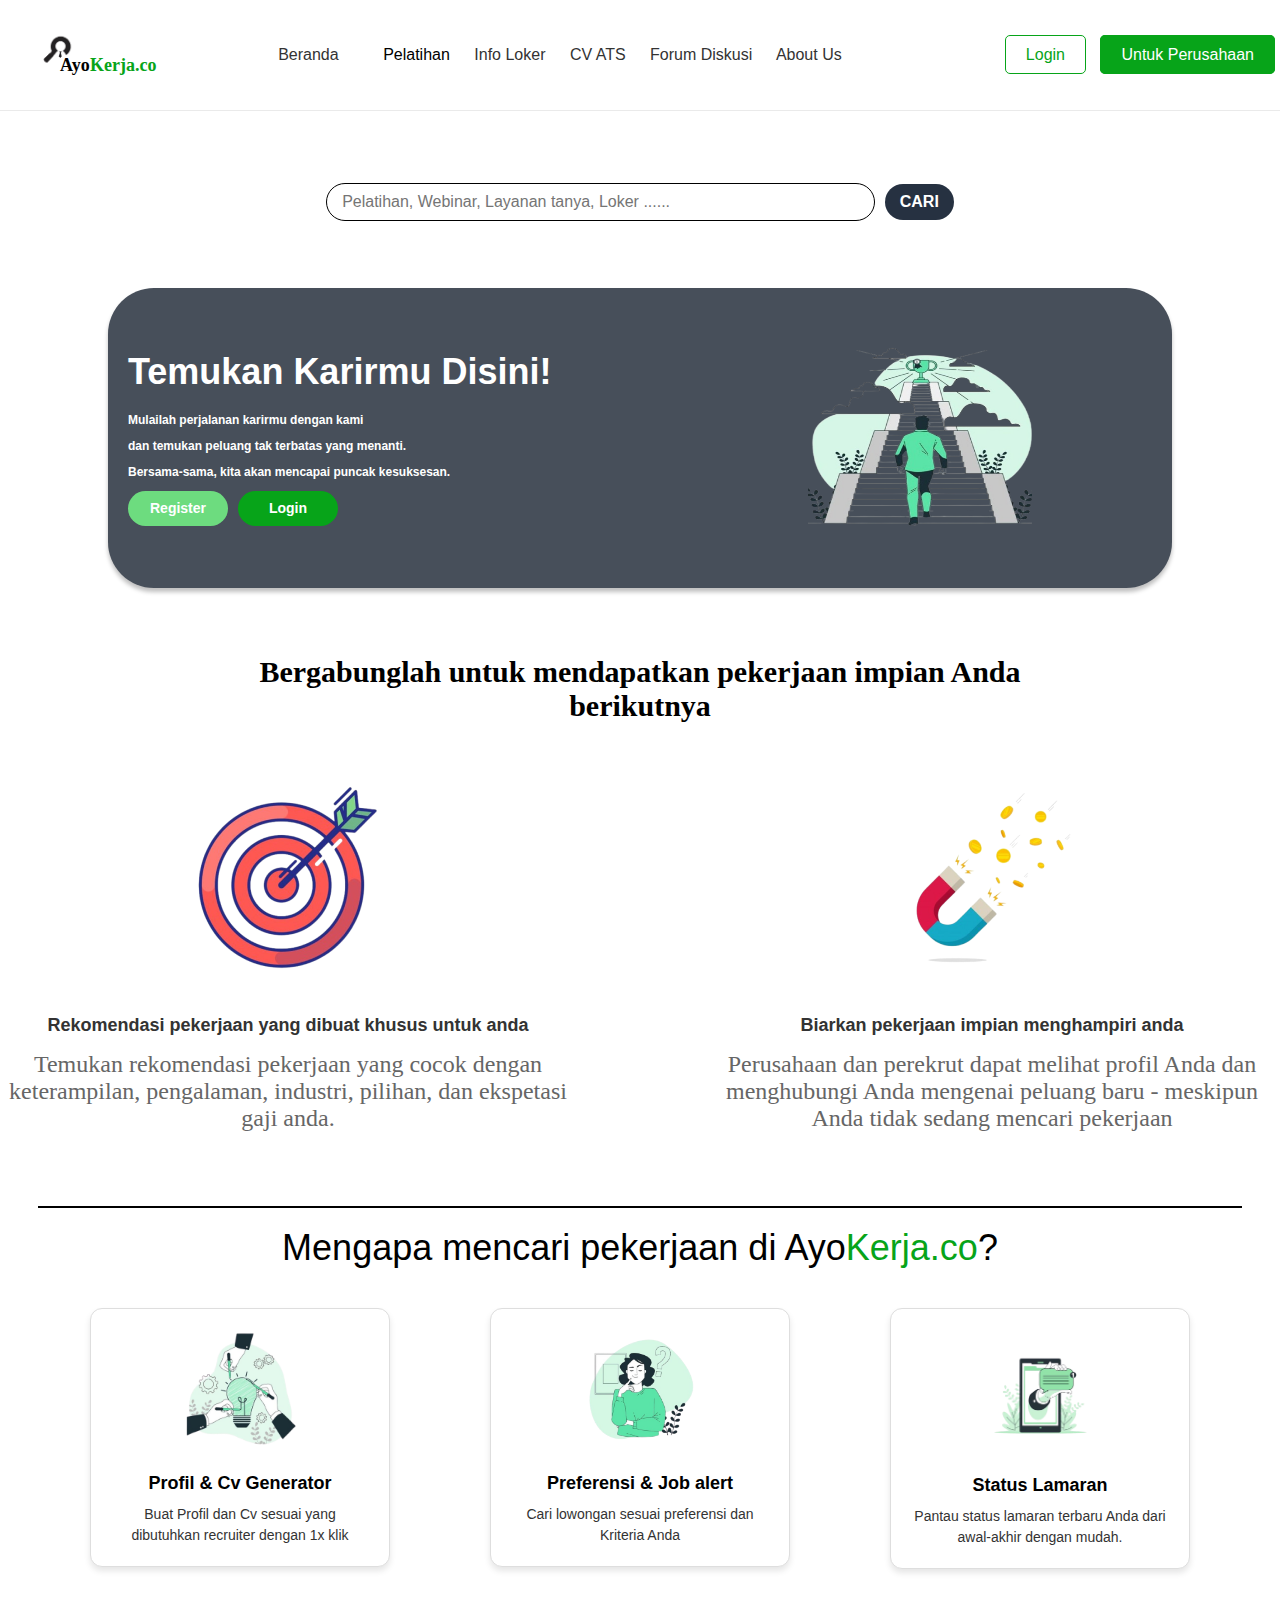
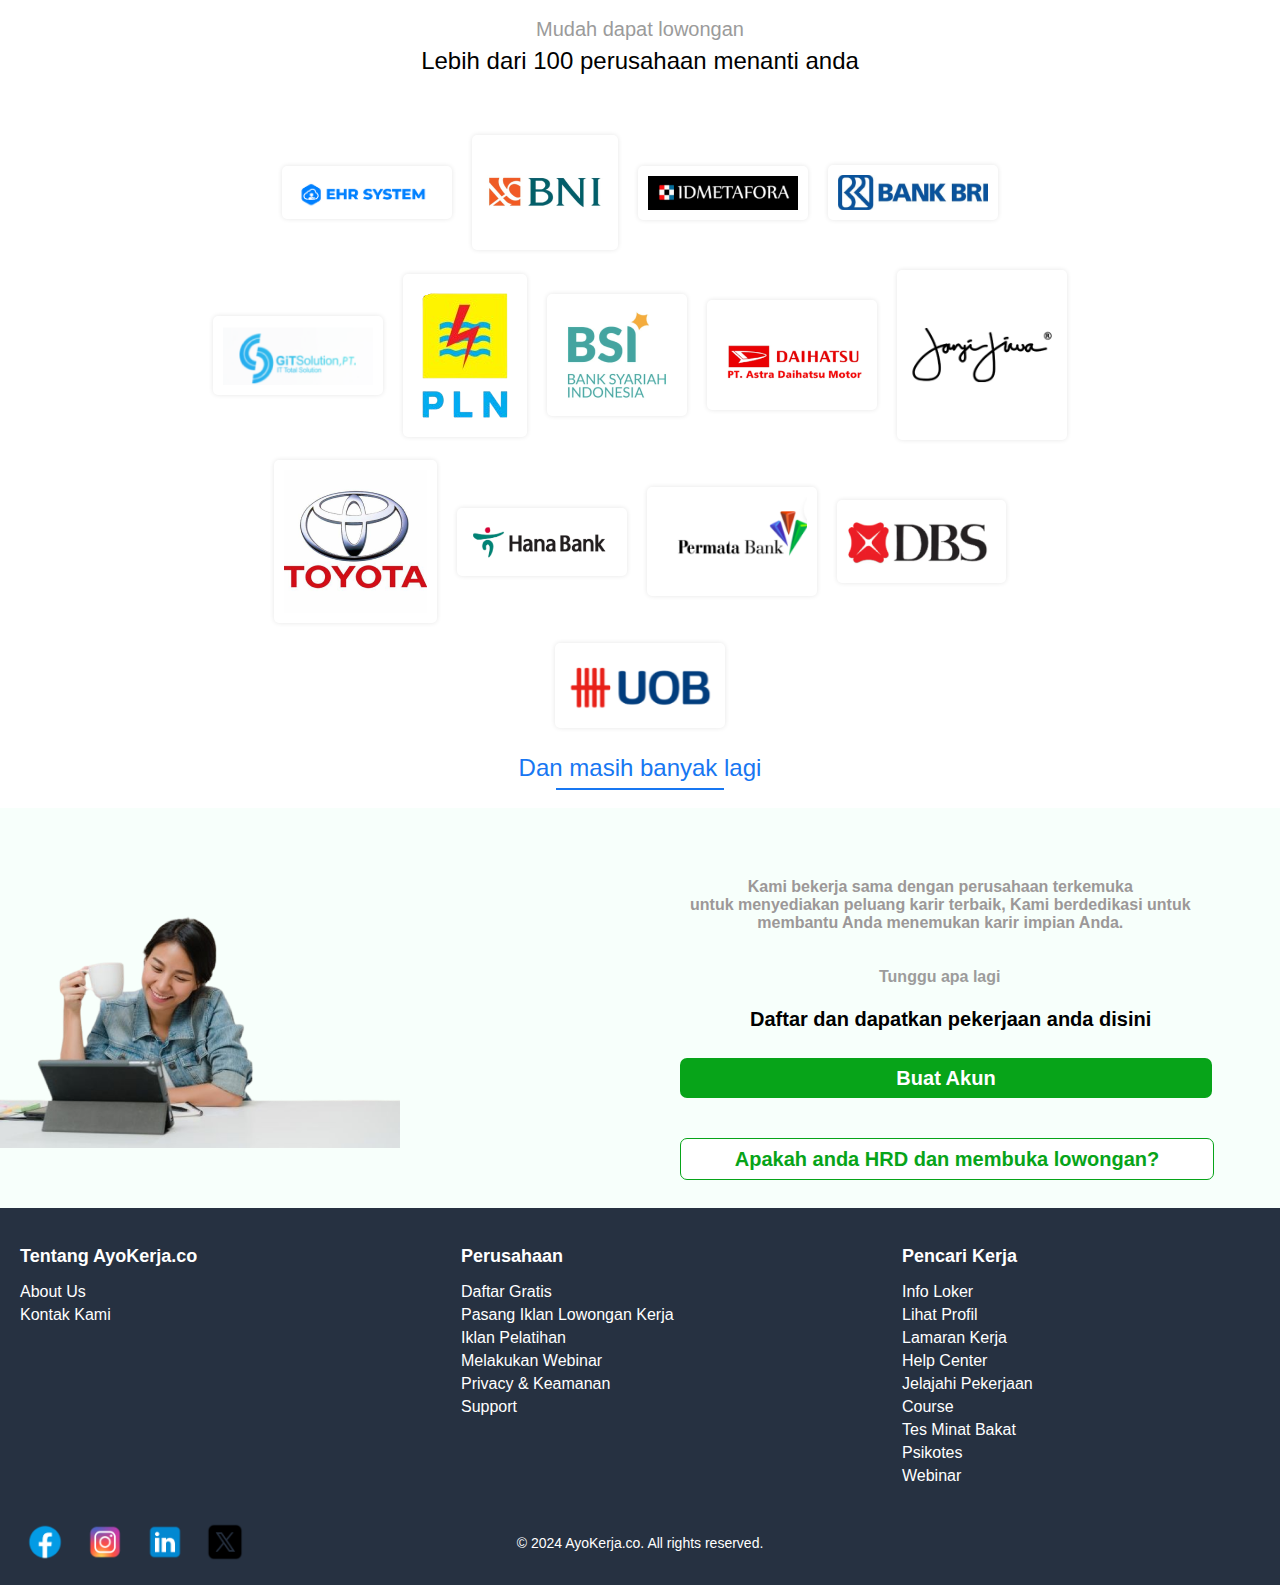
<file: index.html>
<!DOCTYPE html>
<html lang="en">
<head>
    <meta charset="UTF-8">
    <meta name="viewport" content="width=device-width, initial-scale=1.0">
    <title>AyoKerja.co</title>
    <link rel="stylesheet" href="styles.css">
</head>
<body>
    <!-- Navigation Bar -->
    <nav class="navbar">
        <div class="container">
            <div class="logo-container">
                <img class="logo-image" src="./images/logo.png" />
                <div class="logo-text">
                    <div class="text-a">Ayo</div>
                    <div class="text-b">Kerja.co</div>
                </div>
            </div>                                    
            <div class="nav-links">
                <a href="#">Beranda</a>

                <!-- Dropdown for Pelatihan -->
                <div class="dropdown">
                    <button class="dropbtn">Pelatihan</button>
                    <div class="dropdown-content">
                        <a href="#">Course</a>
                        <a href="#">Webinar</a>
                        <a href="#">Psikotes</a>
                        <a href="#">Tes Minat Bakat</a>
                    </div>
                </div>
                
                <a href="#">Info Loker</a>
                <a href="#">CV ATS</a>
                <a href="#">Forum Diskusi</a>
                <a href="#">About Us</a>
            </div>
            <div class="auth-buttons">
                <a href="./login/login.html" class="login-btn">Login</a>
                <a href="#" class="signup-btn">Untuk Perusahaan</a>
            </div>
        </div>
    </nav>
    <br>
    <br>
    <br>
    <br>
    <div class="search-container">
        <input type="text" class="search-box" placeholder="Pelatihan, Webinar, Layanan tanya, Loker ......">
        <button class="search-button">CARI</button>
    </div>           
    <!-- Career Section -->
    <div class="career-section">
        <div class="background">
            <div class="text-content">
                <h1>Temukan Karirmu Disini!</h1>
                <p>Mulailah perjalanan karirmu dengan kami</p>
                <p>dan temukan peluang tak terbatas yang menanti.</p>
                <p>Bersama-sama, kita akan mencapai puncak kesuksesan.</p>
                <div class="buttons-container">
                    <a href="#" class="register-button">Register</a>
                    <a href="#" class="login-button">Login</a>
                </div>
            </div>
            <img src="./images/orangnaik.png" class="side-image" alt="Image description">
        </div>
    </div>
    
    <div style="text-align: center; color: black; font-size: 30px; font-family: Inter; font-weight: 700; word-wrap: break-word">Bergabunglah untuk mendapatkan pekerjaan impian Anda <br/>berikutnya</div>
    
    <!-- Features Section -->
    <section class="features">
        <div class="container">
            <div class="feature-item">
                <img src="./images/panah.png" alt="Target">
                <h2>Rekomendasi pekerjaan yang dibuat khusus untuk anda</h2>
                <p>Temukan rekomendasi pekerjaan yang cocok dengan keterampilan, pengalaman, industri, pilihan, dan ekspetasi gaji anda.</p>
            </div>
            <div class="feature-item">
                <img src="./images/magnet.png" alt="Feature">
                <h2>Biarkan pekerjaan impian menghampiri anda</h2>
                <p>Perusahaan dan perekrut dapat melihat profil Anda dan menghubungi Anda mengenai peluang baru - meskipun Anda tidak sedang mencari pekerjaan</p>
            </div>
        </div>
    </section>

    <div style="width: 1202px; height: 0px; border: 1px black solid; margin: 0 auto;"></div>
    <br>
    <div class="text-container">
        <div class="text-part-1">Mengapa mencari pekerjaan di Ayo </div>
        <div class="text-part-2">Kerja.co</div>
        <div class="text-part-3">?</div>
    </div>
    <br>
    <div class="cards-container">
        <div class="card">
            <img class="card-image" src="./images/lampu.png" alt="Profil & Cv Generator" />
            <div class="card-title">Profil & Cv Generator</div>
            <div class="card-text">Buat Profil dan Cv sesuai yang dibutuhkan recruiter dengan 1x klik</div>
        </div>
        <div class="card">
            <img class="card-image" src="./images/orang nanya.png" alt="Preferensi & Job alert" />
            <div class="card-title">Preferensi & Job alert</div>
            <div class="card-text">Cari lowongan sesuai preferensi dan Kriteria Anda</div>
        </div>
        <div class="card">
            <img class="card-image" src="./images/hp.png" alt="Status Lamaran" />
            <div class="card-title">Status Lamaran</div>
            <div class="card-text">Pantau status lamaran terbaru Anda dari awal-akhir dengan mudah.</div>
        </div>
    </div>
    <br>
    <div class="container2">
        <div class="text11">Mudah dapat lowongan</div>
        <div class="text22">Lebih dari 100 perusahaan menanti anda</div>
    </div>
    <br>
    <div class="image-container">
        <img class="image1" src="./images/fotoperusahaan/ehr.png" alt="Image 1" />
        <img class="image2" src="./images/fotoperusahaan/bni.png" alt="Image 2" />
        <img class="image3" src="./images/fotoperusahaan/meta.png" alt="Image 3" />
        <img class="image4" src="./images/fotoperusahaan/bri.png" alt="Image 4" />
        <img class="image5" src="./images/fotoperusahaan/git.png" alt="Image 5" />
        <img class="image6" src="./images/fotoperusahaan/pln.png" alt="Image 6" />
        <img class="image7" src="./images/fotoperusahaan/bsi.png" alt="Image 7" />
        <img class="image8" src="./images/fotoperusahaan/daihatsu.png" alt="Image 8" />
        <img class="image9" src="./images/fotoperusahaan/Janji-Jiwa-Logo.png" alt="Image 9" />
        <img class="image10" src="./images/fotoperusahaan/toyota.png" alt="Image 10" />
        <img class="image11" src="./images/fotoperusahaan/hanabank.png" alt="Image 11" />
        <img class="image12" src="./images/fotoperusahaan/permatabank.png" alt="Image 12" />
        <img class="image13" src="./images/fotoperusahaan/dbs.png" alt="Image 13" />
        <img class="image14" src="./images/fotoperusahaan/uob.png" alt="Image 14" />
    </div>

    <div class="centered-text">
        Dan masih banyak lagi
    </div>
    <div class="centered-divider"></div>
    <br>    
    <div class="container12">
        <div class="background2"></div>
        <div class="text-small">Tunggu apa lagi</div>
        <div class="text-large">Daftar dan dapatkan pekerjaan anda disini</div>
        <img class="image" src="./images/orangngopi.png" />
        <div class="button-green">
          <a href="#" class="btn-text-white">Buat Akun</a>
        </div>
        <div class="button-white">
          <a href="#" class="btn-text-green">Apakah anda HRD dan membuka lowongan?</a>
        </div>
        <div class="text-center">
          Kami bekerja sama dengan perusahaan terkemuka <br />
          untuk menyediakan peluang karir terbaik, Kami berdedikasi untuk <br />
          membantu Anda menemukan karir impian Anda.
        </div>
    </div>
    <footer>
        <div class="footer-content">
            <div class="footer-section">
                <h3 class="footer-header">Tentang AyoKerja.co</h3>
                <ul class="footer-menu">
                    <li><a href="#">About Us</a></li>
                    <li><a href="#">Kontak Kami</a></li>
                </ul>
            </div>
            <div class="footer-section">
                <h3 class="footer-header">Perusahaan</h3>
                <ul class="footer-menu">
                    <li><a href="#">Daftar Gratis</a></li>
                    <li><a href="#">Pasang Iklan Lowongan Kerja</a></li>
                    <li><a href="#">Iklan Pelatihan</a></li>
                    <li><a href="#">Melakukan Webinar</a></li>
                    <li><a href="#">Privacy & Keamanan</a></li>
                    <li><a href="#">Support</a></li>
                </ul>
            </div>
            <div class="footer-section">
                <h3 class="footer-header">Pencari Kerja</h3>
                <ul class="footer-menu">
                    <li><a href="#">Info Loker</a></li>
                    <li><a href="#">Lihat Profil</a></li>
                    <li><a href="#">Lamaran Kerja</a></li>
                    <li><a href="#">Help Center</a></li>
                    <li><a href="#">Jelajahi Pekerjaan</a></li>
                    <li><a href="#">Course</a></li>
                    <li><a href="#">Tes Minat Bakat</a></li>
                    <li><a href="#">Psikotes</a></li>
                    <li><a href="#">Webinar</a></li>
                </ul>
            </div>
        </div>
        <div class="footer-bottom">
            <p>&copy; 2024 AyoKerja.co. All rights reserved.</p>
            <div class="social-icons">
                <a href="https://id-id.facebook.com/"><img src="./images/sosmed/fb.png" alt="Social Media 1" class="icon"></a>
                <a href="https://www.instagram.com/"><img src="./images/sosmed/ig.png" alt="Social Media 2" class="icon"></a>
                <a href="https://www.linkedin.com/"><img src="./images/sosmed/linkeidn.png" alt="Social Media 3" class="icon"></a>
                <a href="https://x.com/"><img src="./images/sosmed/x.png" alt="Social Media 3" class="icon"></a>
            </div>
        </div>
    </footer>
    </body>
    </html>
</file>
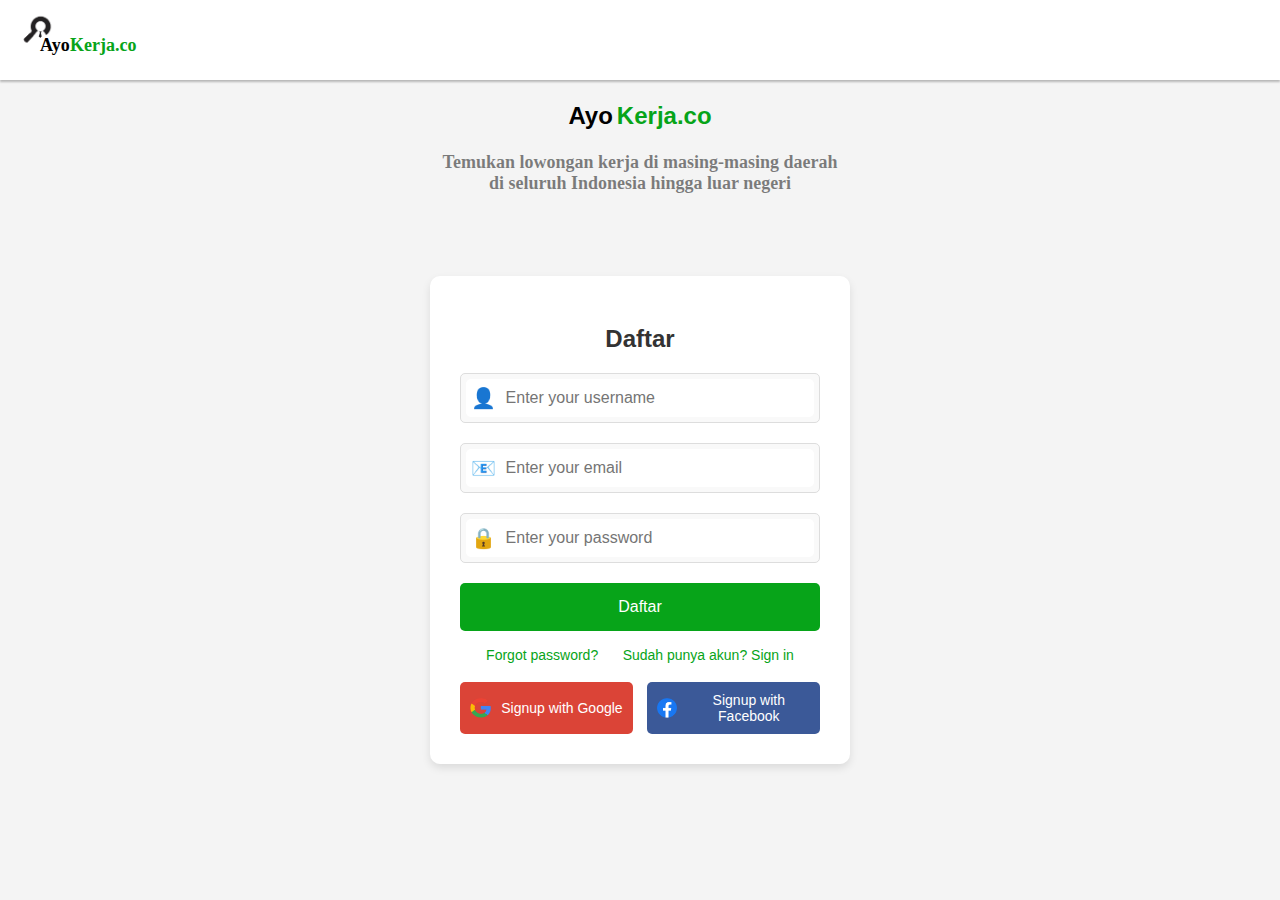
<file: daftar/daftar.html>
<!DOCTYPE html>
<html lang="en">
<head>
    <meta charset="UTF-8">
    <meta name="viewport" content="width=device-width, initial-scale=1.0">
    <title>Sign Up</title>
    <link rel="stylesheet" href="./daftar.css">
</head>
<body>
    <div class="header">
        <div class="logo-container">
            <img class="logo-image" src="../images/logo.png" alt="Logo"/>
            <div class="logo-text">
                <div class="text-a">Ayo</div>
                <div class="text-b">Kerja.co</div>
            </div>
        </div>   
    </div>
    
    <div class="text-container">
        <div class="text-item text-item-ayo">Ayo</div>
        <div class="text-item text-item-kerja">Kerja.co</div>
    </div>
    <div class="text-info">
        Temukan lowongan kerja di masing-masing daerah<br/>
        di seluruh Indonesia hingga luar negeri
    </div>
    <br>
    <br>
    <div class="container">
        <div class="box">
            <form action="/login" method="post">
                <h2>Daftar</h2>
                <div class="form-group">
                    <div class="input-container">
                        <span class="icon">👤</span>
                        <input type="text" id="username" name="username" placeholder="Enter your username" required>
                    </div>
                </div>
                
                <div class="form-group">
                    <div class="input-container">
                        <span class="icon">📧</span>
                        <input type="email" id="email" name="email" placeholder="Enter your email" required>
                    </div>
                </div>
                
                <div class="form-group">
                    <div class="input-container">
                        <span class="icon">🔒</span>
                        <input type="password" id="password" name="password" placeholder="Enter your password" required>
                    </div>
                </div>
                
                <button type="submit">Daftar</button>
                
                <div class="links">
                    <a href="#">Forgot password?</a>
                    <a href="../login/login.html">Sudah punya akun? Sign in</a>
                </div>
                <br>
                <!-- Social Login Buttons -->
                <div class="social-login">
                    <button class="social-btn google-btn">
                        <img src="../images/logososmed/google.png" alt="Google"> Signup with Google
                    </button>
                    <button class="social-btn facebook-btn">
                        <img src="../images/logososmed/facebook.png" alt="Facebook"> Signup with Facebook
                    </button>
                </div>
            </form>
        </div>
    </div>
</body>
</html>
</file>
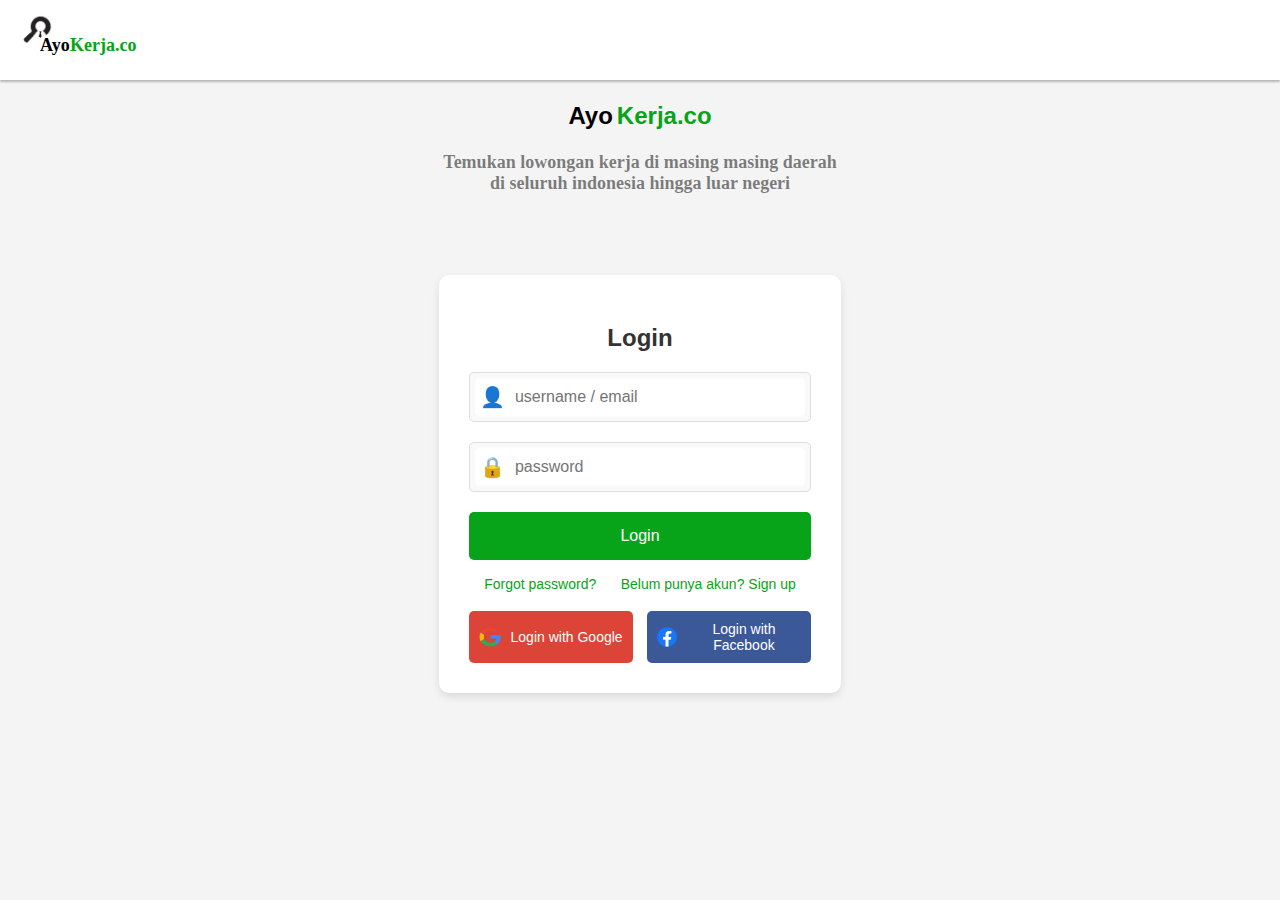
<file: login/login.html>
<!DOCTYPE html>
<html lang="en">
<head>
    <meta charset="UTF-8">
    <meta name="viewport" content="width=device-width, initial-scale=1.0">
    <title>Login</title>
    <link rel="stylesheet" href="./login.css">
</head>
<body>
    <div class="header">
        <div class="logo-container">
            <img class="logo-image" src="../images/logo.png" alt="Logo"/>
            <div class="logo-text">
                <div class="text-a">Ayo</div>
                <div class="text-b">Kerja.co</div>
            </div>
        </div>   
    </div>  
    
    <div class="text-container">
        <div class="text-item text-item-ayo">Ayo</div>
        <div class="text-item text-item-kerja">Kerja.co</div>
    </div>
    <div class="text-info">
      Temukan lowongan kerja di masing masing daerah<br/>
      di seluruh indonesia hingga luar negeri
    </div>
    
    <div class="container">
        <div class="box">
            <form action="/login" method="post">
                <h2>Login</h2>
                <div class="form-group">
                    <div class="input-container">
                        <span class="icon">👤</span>
                        <input type="text" id="username" name="username" placeholder="username / email" required>
                    </div>
                </div>          
                <div class="form-group">
                    <div class="input-container">
                        <span class="icon">🔒</span>
                        <input type="password" id="password" name="password" placeholder="password" required>
                    </div>
                </div>
                
                <button type="submit">Login</button>
                
                <div class="links">
                    <a href="#">Forgot password?</a>
                    <a href="../daftar/daftar.html">Belum punya akun? Sign up</a>
                </div>
                <br>
                <!-- Social Login Buttons -->
                <div class="social-login">
                    <button class="social-btn google-btn">
                        <img src="../images/logososmed/google.png" alt="Google"> Login with Google
                    </button>
                    <button class="social-btn facebook-btn">
                        <img src="../images/logososmed/facebook.png" alt="Facebook"> Login with Facebook
                    </button>
                </div>
            </form>
        </div>
    </div>
</body>
</html>
</file>
<file: styles.css>
/* General Styles */
body {
    font-family: 'Arial', sans-serif;
    margin: 0;
    padding: 0;
    color: #333;
}
.search-container {
  display: flex;
  align-items: center;
  justify-content: center;
  width: 100%;
  max-width: 861px; /* Adjust the maximum width as needed */
  margin: 0 auto;
  position: relative;
}

.search-box {
  width: 60%;
  max-width: 643px; /* Adjust the maximum width as needed */
  height: 36px;
  padding: 0 15px;
  border: 1px solid black;
  border-radius: 32px;
  font-size: 16px; /* Adjust font size if needed */
  font-family: Inter, sans-serif;
  color: black; /* Text color for typed input */
  background: white;
  outline: none;
}

.search-button {
  height: 36px;
  padding: 0 15px;
  background: #263141;
  border: none;
  border-radius: 32px;
  color: white;
  font-size: 16px; /* Adjust font size to match the search box */
  font-family: Kanit, sans-serif;
  font-weight: 700;
  cursor: pointer;
  margin-left: 10px; /* Space between search box and button */
}

.search-box:focus {
  border-color: #263141; /* Optional: change border color on focus */
}


.logo-container {
    width: 100px;
    height: 70px;
    margin-top: auto;
    margin-bottom: auto;
    margin-left: 20px;
    margin-right: 20px;
    position: relative;
}

.logo-image {
    width: 80px;
    height: 60px;
    left: 0px;
    top: 0px;
    position: absolute;
}

.logo-text {
    width: 100px;
    height: 15px;
    left: 60px;
    top: 65px;
    position: absolute;
}

.text-a {
    left: -20px;
    top: -30px;
    position: absolute;
    color: black;
    font-size: 18px;
    font-family: Inter;
    font-weight: 600;
    word-wrap: break-word;
}

.text-b {
    left: 10px;
    top: -30px;
    position: absolute;
    color: #07A419;
    font-size: 18px;
    font-family: Inter;
    font-weight: 600;
    word-wrap: break-word;
}

/* Dropdown container */
.dropdown {
    position: relative;
    display: inline-block;
}

/* Dropdown button */
.dropbtn {
    padding: 10px 20px;
    font-size: 16px;
    border: none;
    background: none;
    cursor: pointer;
}

/* Dropdown content */
.dropdown-content {
    display: none;
    position: absolute;
    min-width: 180px;
    box-shadow: 0px 8px 16px 0px rgba(0,0,0,0.2);
    z-index: 1;
    background: white;
}

.dropdown-content a {
    padding: 12px 18px;
    text-decoration: none;
    display: block;
    color: inherit;
}
/* CSS for hover state */
.dropdown-content a:hover {
    background-color: #07A419; /* Background color on hover */
    color: white; /* Text color on hover */
}

/* CSS for active state */
.dropdown-content a.active {
    background-color: #07A419; /* Background color for the active link */
    color: white; /* Text color for the active link */
    font-weight: bold; /* Optional: Make text bold */
}



/* Show the dropdown content when hovered */
.dropdown:hover .dropdown-content {
    display: block;
}

/* Navbar */
.navbar {
    background-color: #ffffff;
    border-bottom: 1px solid #eaeaea;
    padding: 20px 0;
}

.navbar .container {
    display: flex;
    justify-content: space-between;
    align-items: center;
}

.navbar .nav-links a {
    margin-right: 20px;
    color: #333;
    text-decoration: none;
}

.navbar .auth-buttons a {
    margin-left: 5px;
    margin-right: 5px;
    padding: 10px 20px;
    border-radius: 5px;
    text-decoration: none;
}

.navbar .login-btn {
    background-color: #ffffff;
    color: #07A419;
    border: 1px solid #07A419;
}

.navbar .signup-btn {
    background-color: #07A419;
    color: #ffffff;
    border: 1px solid #07A419;
}

.career-section {
    width: 100%;
    max-width: 1559px;
    height: 434px;
    position: relative;
    margin: 0 auto;
}

.background {
    width: 80%;
    height: 300px;
    position: absolute;
    background: #474F5A;
    box-shadow: 0px 4px 4px rgba(0, 0, 0, 0.25);
    border-radius: 46px;
    top: 50%; 
    left: 50%; 
    transform: translate(-50%, -50%);
    display: flex; /* Use flexbox for easy alignment */
    align-items: center;
    justify-content: space-between; /* Space out content */
    padding: 0 20px; /* Add some padding */
}

.text-content {
    color: white;
    font-size: 12px;
    font-family: 'Poppins', sans-serif;
    font-weight: 600;
    max-width: 50%; /* Limit width of the text */
}

.text-content h1 {
    font-size: 36px;
    font-weight: 700;
    margin: 0 0 20px 0; /* Add margin to separate from buttons */
}

.register-button, .login-button {
    width: 80px; /* Reduced width */
    height: 25px; /* Reduced height */
    border-radius: 30px; /* Keep the roundness consistent with the new size */
    display: inline-flex;
    align-items: center;
    justify-content: center;
    color: white;
    font-size: 14px; /* Reduced font size */
    font-family: 'Inter', sans-serif;
    font-weight: 600;
    margin-right: 10px; /* Space between buttons */
    text-decoration: none;
    padding: 5px 10px; /* Adjusted padding for better proportions */
}

.register-button {
    background: #6DDC7F;
}

.login-button {
    background: #07A419;
}

.buttons-container {
    display: flex;
    flex-direction: row;
    align-items: center;
}

.side-image {
    width: 224px;
    height: auto;
    max-height: 200px; /* Adjust max height */
    margin: 120px;
}

footer {
    background-color: #333;
    color: #fff;
    padding: 20px 0;
}

/* Features Section */
.features {
    padding: 50px 0;
    background-color: #ffffff;
}

.features .container {
    display: flex;
    justify-content: space-between;
}

.features .feature-item {
    text-align: center;
    width: 45%;

}

.features .feature-item h2 {
    font-size: 18px;
    margin-top: 30px;
    font-weight: 600;
}

.features .feature-item p {
    margin-top: 10px;
    font-size: 24px;
    color: #666;
    word-wrap: break-word;
    font-family: Inter;
}

/* Footer */
footer {
    background-color: #333;
    color: #fff;
    padding: 20px 0;
}

footer .container {
    display: flex;
    justify-content: space-between;
}

footer .footer-links a {
    color: #ffffff;
    margin-right: 20px;
    text-decoration: none;
}

footer .social-media a {
    margin-left: 10px;
}

footer .social-media img {
    width: 20px;
    height: 20px;
}
.text-container {
  width: 761px;
  height: 44px;
  position: relative;
  display: flex;
  justify-content: center;
  align-items: center;
  margin: 0 auto;
}

.text-part-1, .text-part-2, .text-part-3 {
  text-align: center;
  font-size: 36px;
  font-family: 'Inter', sans-serif;
  font-weight: 500;
  word-wrap: break-word;
}

.text-part-1 {
  color: black;
}

.text-part-2 {
  color: #07A419;
}

.text-part-3 {
  color: black;
}
/* Container to hold all cards */
.cards-container {
    display: flex;
    justify-content: space-around; /* Center cards with equal spacing */
    align-items: flex-start;
    max-width: 1200px; /* Optional max width */
    margin: 0 auto; /* Center the container on the page */
    padding: 20px 0; /* Add vertical padding */
}

/* Common card styles */
.card {
    background: white;
    border-radius: 12px;
    box-shadow: 0px 4px 6px rgba(0, 0, 0, 0.1); /* Subtle shadow */
    border: 1px solid #DEDEDE;
    padding: 20px;
    width: 300px; /* Fixed width for each card */
    text-align: center;
    box-sizing: border-box;
}

/* Card image styling */
.card-image {
    width: 120px; /* Adjust size of the images */
    height: auto;
    margin-bottom: 20px;
}

/* Card title */
.card-title {
    font-size: 18px;
    font-family: 'Poppins', sans-serif;
    font-weight: 600;
    color: black;
    margin-bottom: 10px;
}

/* Card text */
.card-text {
    font-size: 14px;
    font-family: 'Inter', sans-serif;
    font-weight: 400;
    color: #333333;
    line-height: 1.5;
}

/* Media query for responsiveness */
@media (max-width: 768px) {
    .cards-container {
        flex-direction: column; /* Stack cards vertically on smaller screens */
        align-items: center;
    }
    .card {
        width: 80%; /* Make cards take up more space */
        margin-bottom: 20px; /* Space between stacked cards */
    }
}
.container2 {
    display: flex;
    flex-direction: column; /* Menyusun elemen anak secara vertikal */
    justify-content: center; /* Mengatur elemen anak di tengah secara vertikal */
    align-items: center; /* Mengatur elemen anak di tengah secara horizontal */
    height: 10vh; /* Mengatur tinggi kontainer sama dengan tinggi viewport */
}
.text11 {
    width: 266px;
    height: 29.55px;
    text-align: center;
    color: #9B9B9B;
    font-size: 20px;
    font-family: Inter, sans-serif;
    font-weight: 400;
    word-wrap: break-word;
}
.text22 {
    width: 629px;
    height: 39.74px;
    text-align: center;
    color: black;
    font-size: 24px;
    font-family: Inter, sans-serif;
    font-weight: 500;
    word-wrap: break-word;
}

.image-container {
    display: flex;
    flex-wrap: wrap;
    justify-content: center;
    align-items: center;
    gap: 20px; /* Adjust the gap between items */
    margin: 20px auto;
    max-width: 900px; /* Restrict the maximum width of the container */
}

.image-container img {
    max-width: 150px; /* Set a consistent size for all images */
    height: auto; /* Maintain the aspect ratio */
    object-fit: contain; /* Ensure images are not distorted */
    padding: 10px;
    background-color: white; /* Optional: Add background color around images */
    border-radius: 5px; /* Optional: Add border radius for styling */
    box-shadow: 0px 0px 5px rgba(0,0,0,0.1); /* Optional: Add a subtle shadow */
}
.centered-text {
    width: 342px;
    height: 39.74px;
    text-align: center;
    color: #1877F2;
    font-size: 24px;
    font-family: Inter, sans-serif;
    font-weight: 500;
    display: flex;
    justify-content: center;
    align-items: center;
    margin: auto;
    word-wrap: break-word;
}
.centered-divider {
    width: 166px;
    height: 0px;
    border: 1px solid #1877F2;
    margin: 0 auto;
}
.container12 {
    width: 1200px;
    height: 400px;
    position: relative;
}

.background2 {
    width: 1300px;
    height: 450px;
    left: 0px;
    top: 0px;
    position: absolute;
    background: #f7fffb;
}

.text-small {
    left: 879px;
    top: 160px;
    position: absolute;
    color: #9c9c9c;
    font-size: 16px;
    font-family: Inter, sans-serif;
    font-weight: 600;
    word-wrap: break-word;
}

.text-large {
    left: 750px;
    top: 200px;
    position: absolute;
    color: black;
    font-size: 20px;
    font-family: Inter, sans-serif;
    font-weight: 600;
    word-wrap: break-word;
}

.image {
    width: 400px;
    height: 250px;
    left: 0px;
    top: 90px;
    position: absolute;
}

.button-green {
    width: 532px;
    height: 40px;
    left: 680px;
    top: 250px;
    position: absolute;
    background: #07a419;
    border-radius: 7px;
}

.button-white {
    width: 532px;
    height: 40px;
    left: 680px;
    top: 330px;
    position: absolute;
    background: white;
    border-radius: 7px;
    border: 1px #07a419 solid;
}

.btn-text-white {
    display: block;
    color: white;
    font-size: 20px;
    font-family: Inter, sans-serif;
    font-weight: 600;
    text-align: center;
    line-height: 40px;
    text-decoration: none;
}

.btn-text-green {
    display: block;
    color: #07a419;
    font-size: 20px;
    font-family: Inter, sans-serif;
    font-weight: 600;
    text-align: center;
    line-height: 40px;
    text-decoration: none;
}

.text-center {
    left: 690px;
    top: 70px;
    position: absolute;
    text-align: center;
    color: #9c9898;
    font-size: 16px;
    font-family: Inter, sans-serif;
    font-weight: 600;
    word-wrap: break-word;
}
/* Footer Styles */
footer {
    background-color: #263141;
    color: white;
    padding: 20px 0;
    clear: both;
    position: relative; /* Added for absolute positioning of social icons */
}

.footer-content {
    display: flex;
    justify-content: space-between;
    margin-left: 20px; /* Atur jarak kiri sesuai kebutuhan */
}


.footer-section {
    width: 30%;
}

.footer-header {
    font-size: 18px;
    font-weight: bold;
    margin-bottom: 10px;
}

.footer-menu {
    list-style: none;
    padding: 0;
}

.footer-menu li {
    margin-bottom: 5px;
}

.footer-menu a {
    color: white;
    text-decoration: none;
}

.footer-menu a:hover {
    text-decoration: underline;
}
/* Social Icons */
.social-icons {
    display: flex;
    gap: 15px;
    position: absolute; /* Positioning social icons absolutely */
    bottom: 20px; /* Distance from bottom */
    left: 20px; /* Distance from left */
}

.icon {
    width: 40px;
    height: 40px;
}

.footer-bottom {
    display: flex;
    justify-content: center;
    align-items: center;
    margin-top: 20px;
    font-size: 14px;
}

.footer-bottom a {
    color: white;
    text-decoration: none;
    font-weight: bold;
    margin-left: 5px;
}

.footer-bottom a:hover {
    text-decoration: underline;
}
</file>
<file: daftar/daftar.css>
/* Header Styles */
body {
    font-family: Arial, sans-serif;
    margin: 0;
    padding: 0;
    display: flex;
    flex-direction: column;
    align-items: center;
    background-color: #f4f4f4;
  }
.header {
    width: 100%;
    height: 80px;
    background: white;
    box-shadow: 0px 2px 2px rgba(0, 0, 0, 0.25);
    display: flex;
    align-items: center;
    padding: 0 20px;
    box-sizing: border-box;
}

.logo-container {
    display: flex;
    align-items: center;
  }

.logo-image {
    width: 80px;
    height: 60px;
    left: 0px;
    top: 0px;
    position: absolute;
}

.logo-text {
    width: 100px;
    height: 15px;
    left: 60px;
    top: 65px;
    position: absolute;
}

.text-a {
    left: -20px;
    top: -30px;
    position: absolute;
    color: black;
    font-size: 18px;
    font-family: Inter;
    font-weight: 600;
    word-wrap: break-word;
}

.text-b {
    left: 10px;
    top: -30px;
    position: absolute;
    color: #07A419;
    font-size: 18px;
    font-family: Inter;
    font-weight: 600;
    word-wrap: break-word;
}
.social-login {
  display: flex;
  justify-content: space-between;
}

.social-btn {
  display: flex;
  align-items: center;
  border: none;
  border-radius: 5px;
  padding: 10px;
  font-size: 14px;
  cursor: pointer;
  width: 48%;
}

.social-btn img {
  height: 20px;
  margin-right: 10px;
}

.google-btn {
  background-color: #db4437;
  color: #fff;
}

.google-btn:hover {
  background-color: #c1351d;
}

.facebook-btn {
  background-color: #3b5998;
  color: #fff;
}

.facebook-btn:hover {
  background-color: #2d4373;
}

/* Text Container */
.text-container {
    display: flex;
    align-items: center;
    justify-content: center;
    height: 8vh;
}

/* Text Items */
.text-item {
    font-size: 24px;
    font-weight: 600;
    margin: 0 2px;
}

.text-item-ayo {
    color: black;
}

.text-item-kerja {
    color: #07A419;
}

/* Info Styles */
.text-info {
    width: 100%;
    max-width: 500px;
    height: auto;
    text-align: center;
    color: rgba(0, 0, 0, 0.50);
    font-size: 18px;
    font-family: Inter;
    font-weight: 600;
    word-wrap: break-word;
    margin: 0 auto;
}

/* Container Styles */
.container {
    display: flex;
    justify-content: center;
    align-items: center;
    height: 60vh;
    padding: 20px;
}

.box {
    background: #ffffff;
    border-radius: 10px;
    box-shadow: 0 4px 8px rgba(0,0,0,0.1);
    padding: 30px;
    max-width: 400px;
    width: 100%;
    text-align: center;
}

h2 {
    margin-bottom: 20px;
    color: #333;
    font-size: 24px;
}

.form-group {
    margin-bottom: 20px;
  }
  
  .input-container {
    position: relative;
    display: flex;
    align-items: center;
    border: 1px solid #ddd;
    border-radius: 5px;
    padding: 5px;
    background-color: #f9f9f9;
  }
  
  .input-container .icon {
    position: absolute;
    left: 10px;
    font-size: 20px; /* Adjust icon size as needed */
    color: #888; /* Adjust icon color as needed */
  }
  
  .input-container input {
    padding: 10px 10px 10px 40px; /* Space for the icon */
    width: 100%;
    border: none;
    border-radius: 5px;
    box-sizing: border-box;
    font-size: 16px;
    outline: none;
  }
  
  .input-container input:focus {
    border: 1px solid #07A419; /* Change color on focus */
    box-shadow: 0 0 5px rgba(0, 123, 255, 0.2); /* Add shadow on focus */
  }

label {
    display: block;
    font-size: 14px;
    color: #555;
    margin-bottom: 5px;
}

input {
    width: 100%;
    padding: 10px;
    font-size: 16px;
    border: 1px solid #ddd;
    border-radius: 5px;
    box-sizing: border-box;
    outline: none;
}

input:focus {
    border-color: #07A419;
    box-shadow: 0 0 5px rgba(0,123,255,0.2);
}

button {
    width: 100%;
    padding: 15px;
    font-size: 16px;
    color: #fff;
    background-color: #07A419;
    border: none;
    border-radius: 5px;
    cursor: pointer;
    transition: background-color 0.3s;
}

button:hover {
    background-color: #07A419;
}

.links {
    margin-top: 15px;
}

.links a {
    color: #07A419;
    text-decoration: none;
    font-size: 14px;
    margin: 0 10px;
}

.links a:hover {
    text-decoration: underline;
}

/* Media Queries for Responsiveness */
@media (max-width: 768px) {
    .header {
        height: auto;
        flex-direction: column;
        align-items: flex-start;
        padding: 10px;
    }

    .logo-container {
        margin-bottom: 10px;
    }

    .text-container {
        flex-direction: column;
    }

    .text-item {
        font-size: 20px;
        margin: 5px 0;
    }

    .box {
        padding: 20px;
    }

    h2 {
        font-size: 20px;
    }

    .text-info {
        font-size: 16px;
    }
}

@media (max-width: 480px) {
    .logo-image {
        width: 60px;
        height: 50px;
    }

    .logo-text {
        font-size: 14px;
    }

    .text-item {
        font-size: 18px;
    }

    .box {
        padding: 15px;
    }

    h2 {
        font-size: 18px;
    }

    .text-info {
        font-size: 14px;
    }
}
</file>
<file: login/login.css>
/* Header Styles */
body {
    font-family: Arial, sans-serif;
    margin: 0;
    padding: 0;
    display: flex;
    flex-direction: column;
    align-items: center;
    background-color: #f4f4f4;
  }
.header {
    width: 100%;
    height: 80px;
    background: white;
    box-shadow: 0px 2px 2px rgba(0, 0, 0, 0.25);
    display: flex;
    align-items: center;
    padding: 0 20px;
    box-sizing: border-box;
}

.logo-container {
    display: flex;
    align-items: center;
  }

.logo-image {
    width: 80px;
    height: 60px;
    left: 0px;
    top: 0px;
    position: absolute;
}

.logo-text {
    width: 100px;
    height: 15px;
    left: 60px;
    top: 65px;
    position: absolute;
}

.text-a {
    left: -20px;
    top: -30px;
    position: absolute;
    color: black;
    font-size: 18px;
    font-family: Inter;
    font-weight: 600;
    word-wrap: break-word;
}

.text-b {
    left: 10px;
    top: -30px;
    position: absolute;
    color: #07A419;
    font-size: 18px;
    font-family: Inter;
    font-weight: 600;
    word-wrap: break-word;
}
.social-login {
  display: flex;
  justify-content: space-between;
}

.social-btn {
  display: flex;
  align-items: center;
  border: none;
  border-radius: 5px;
  padding: 10px;
  font-size: 14px;
  cursor: pointer;
  width: 48%;
}

.social-btn img {
  height: 20px;
  margin-right: 10px;
}

.google-btn {
  background-color: #db4437;
  color: #fff;
}

.google-btn:hover {
  background-color: #c1351d;
}

.facebook-btn {
  background-color: #3b5998;
  color: #fff;
}

.facebook-btn:hover {
  background-color: #2d4373;
}

/* Text Container */
.text-container {
    display: flex;
    align-items: center;
    justify-content: center;
    height: 8vh;
}

/* Text Items */
.text-item {
    font-size: 24px;
    font-weight: 600;
    margin: 0 2px;
}

.text-item-ayo {
    color: black;
}

.text-item-kerja {
    color: #07A419;
}

/* Info Styles */
.text-info {
    width: 100%;
    max-width: 500px;
    height: auto;
    text-align: center;
    color: rgba(0, 0, 0, 0.50);
    font-size: 18px;
    font-family: Inter;
    font-weight: 600;
    word-wrap: break-word;
    margin: 0 auto;
}

/* Container Styles */
.container {
    display: flex;
    justify-content: center;
    align-items: center;
    height: 60vh;
    padding: 20px;
}

.box {
    background: #ffffff;
    border-radius: 10px;
    box-shadow: 0 4px 8px rgba(0,0,0,0.1);
    padding: 30px;
    max-width: 400px;
    width: 100%;
    text-align: center;
}

h2 {
    margin-bottom: 20px;
    color: #333;
    font-size: 24px;
}

.form-group {
    margin-bottom: 20px;
  }
  
  .input-container {
    position: relative;
    display: flex;
    align-items: center;
    border: 1px solid #ddd;
    border-radius: 5px;
    padding: 5px;
    background-color: #f9f9f9;
  }
  
  .input-container .icon {
    position: absolute;
    left: 10px;
    font-size: 20px; /* Adjust icon size as needed */
    color: #888; /* Adjust icon color as needed */
  }
  
  .input-container input {
    padding: 10px 10px 10px 40px; /* Space for the icon */
    width: 100%;
    border: none;
    border-radius: 5px;
    box-sizing: border-box;
    font-size: 16px;
    outline: none;
  }
  
  .input-container input:focus {
    border: 1px solid #07A419; /* Change color on focus */
    box-shadow: 0 0 5px rgba(0, 123, 255, 0.2); /* Add shadow on focus */
  }
label {
    display: block;
    font-size: 14px;
    color: #555;
    margin-bottom: 5px;
}

input {
    width: 100%;
    padding: 10px;
    font-size: 16px;
    border: 1px solid #ddd;
    border-radius: 5px;
    box-sizing: border-box;
    outline: none;
}

input:focus {
    border-color: #07A419;
    box-shadow: 0 0 5px rgba(0,123,255,0.2);
}

button {
    width: 100%;
    padding: 15px;
    font-size: 16px;
    color: #fff;
    background-color: #07A419;
    border: none;
    border-radius: 5px;
    cursor: pointer;
    transition: background-color 0.3s;
}

button:hover {
    background-color: #07A419;
}

.links {
    margin-top: 15px;
}

.links a {
    color: #07A419;
    text-decoration: none;
    font-size: 14px;
    margin: 0 10px;
}

.links a:hover {
    text-decoration: underline;
}

/* Media Queries for Responsiveness */
@media (max-width: 768px) {
    .header {
        height: auto;
        flex-direction: column;
        align-items: flex-start;
        padding: 10px;
    }

    .logo-container {
        margin-bottom: 10px;
    }

    .text-container {
        flex-direction: column;
    }

    .text-item {
        font-size: 20px;
        margin: 5px 0;
    }

    .box {
        padding: 20px;
    }

    h2 {
        font-size: 20px;
    }

    .text-info {
        font-size: 16px;
    }
}

@media (max-width: 480px) {
    .logo-image {
        width: 60px;
        height: 50px;
    }

    .logo-text {
        font-size: 14px;
    }

    .text-item {
        font-size: 18px;
    }

    .box {
        padding: 15px;
    }

    h2 {
        font-size: 18px;
    }

    .text-info {
        font-size: 14px;
    }
}
</file>
